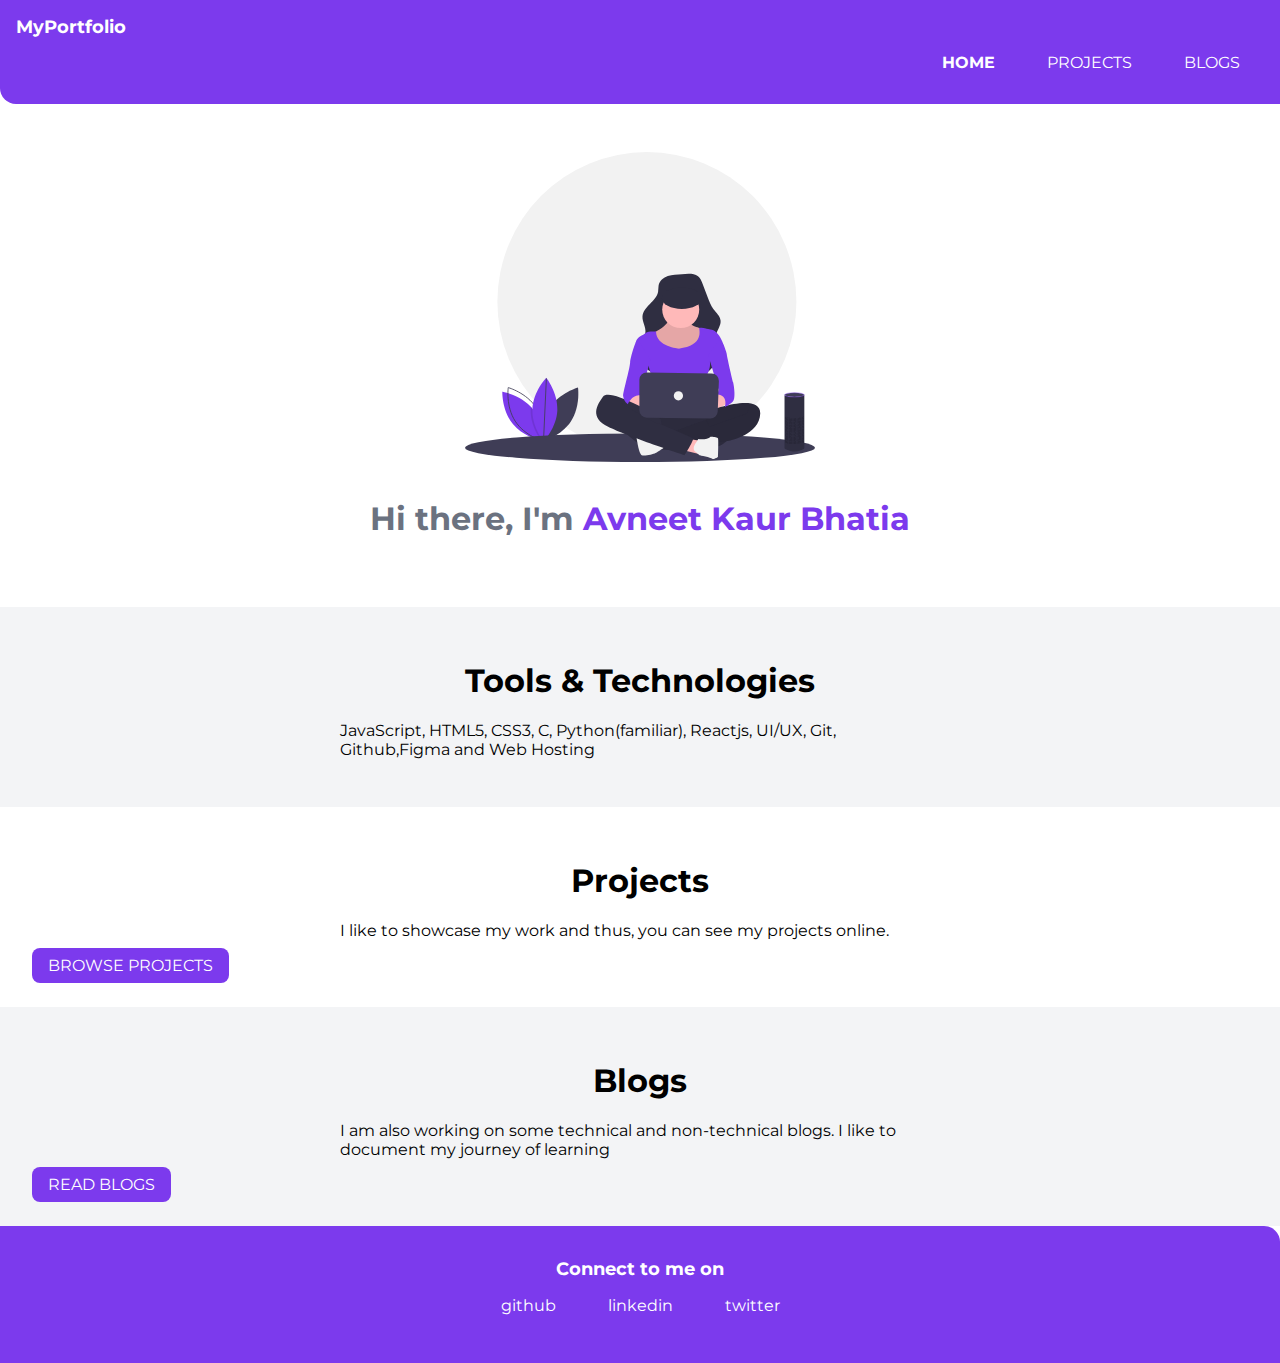
<file: index.html>
<!DOCTYPE html>
<html lang="en">
<head>
    <meta charset="UTF-8">
    <meta http-equiv="X-UA-Compatible" content="IE=edge">
    <meta name="viewport" content="width=device-width, initial-scale=1.0">
    <title>home | AvneetPortfolio</title>
    <link rel="stylesheet" href="style.css">
</head>
<body>
    <nav class="navigation container">
        <div class="nav-brand">MyPortfolio</div>
        <ul class="list-non-bullet nav-pills">
            <li class="list-item-inline">
                <a class="link link-active" href="/">HOME</a>
            </li>
            <li class="list-item-inline">
                <a class="link" href="/projects.html">PROJECTS</a>
            </li>
            <li class="list-item-inline">
                <a class="link" href="blogs.html">BLOGS</a>
            </li>
        </ul>
    </nav>
    <header class="hero">
        <img class="hero-img" src="images/header.svg">
        <h1 class="hero-heading">Hi there, I'm<span class="heading-highlighted"> Avneet Kaur Bhatia</span></h1>
    </header> 
    <section class="section ow">
        <div class="container container-center">
            <h1>Tools & Technologies</h1>
            <p>JavaScript, HTML5, CSS3, C, Python(familiar), Reactjs, UI/UX, Git, Github,Figma and Web Hosting</p>
            
        </div>
    </section>

    <section class="section">
        <div class="container container-center">
            <h1>Projects</h1>
            <p>I like to showcase my work and thus, you can see my projects online.</p>
        </div>
 
        <a class="link link-primary" href="/projects">BROWSE PROJECTS</a>
    </section>

    <section class="section ow">
        <div class="container container-center">
            <h1>Blogs</h1>
            <p>I am also working on some technical and non-technical blogs. I like to document my journey of learning</p>
        </div>    
            <a class="link link-primary" href="/blogs.html">READ BLOGS</a>
    </div>
    </section>        

            <footer class="footer">
                <div class="footer-header">Connect to me on</div>
                <ul class="social-links list-non-bullet">
                    <li class="list-item-inline">
                        <a class="link" href="https://github.com/avnibhatia15">github</a>
                    </li>
                    <li class="list-item-inline">
                        <a class="link" href="https://www.linkedin.com/in/avnibhatia15/">linkedin</a>
                    </li>
                    <li class="list-item-inline">
                        <a class="link" href="https://twitter.com/avnibhatia15">twitter</a>
                    </li>
                </ul>
            </footer>        

  

</body>
</html>
</file>
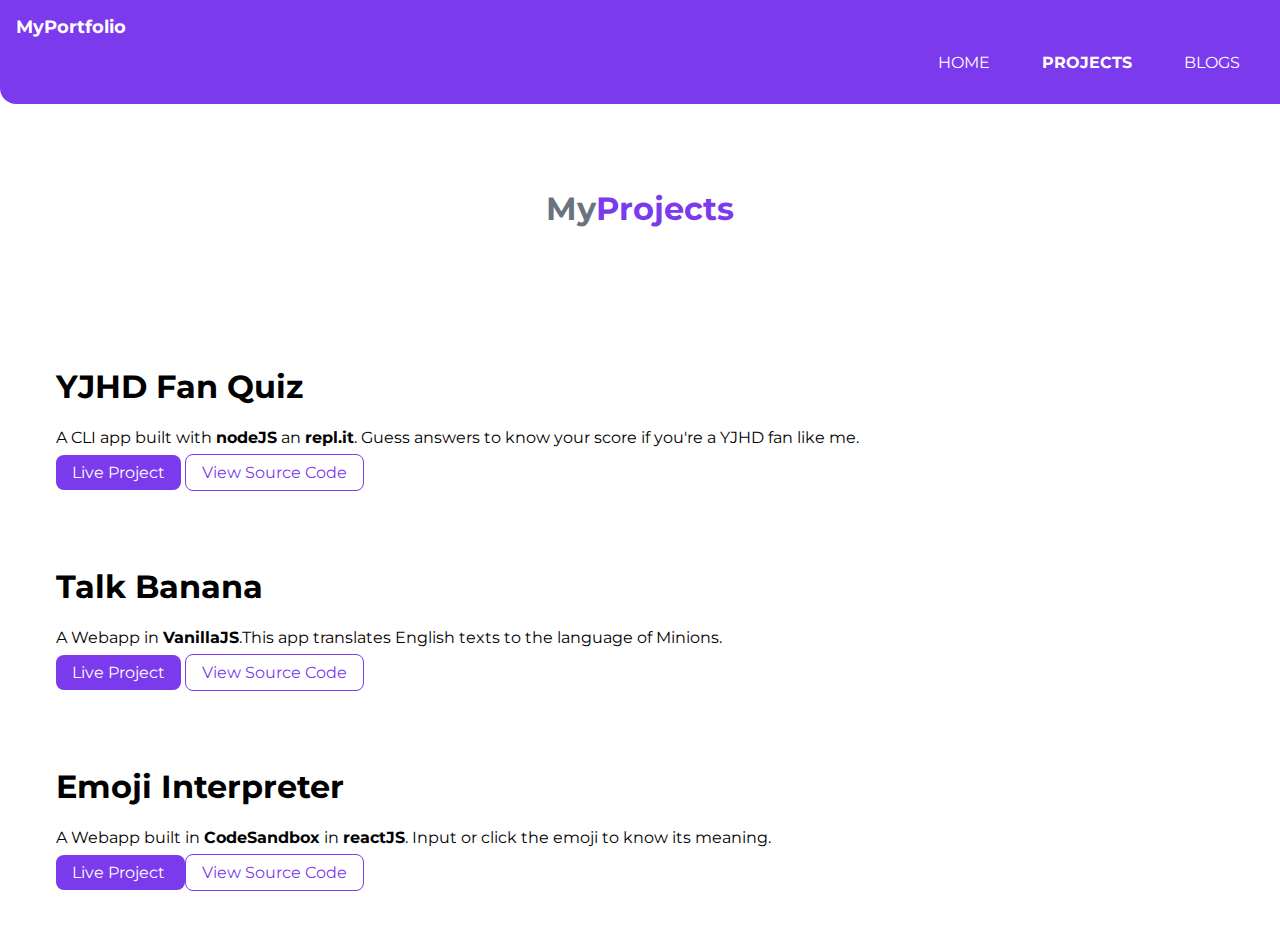
<file: projects.html>
<!DOCTYPE html>
<html lang="en">
<head>
    <meta charset="UTF-8">
    <meta http-equiv="X-UA-Compatible" content="IE=edge">
    <meta name="viewport" content="width=device-width, initial-scale=1.0">
    <title>projects | AvneetPortfolio</title>
    <link href="/style.css" rel="stylesheet">
</head>
<body>
    <nav class="navigation container">
        <div class="nav-brand">MyPortfolio</div>
        <ul class="list-non-bullet nav-pills">
            <li class="list-item-inline">
                <a class="link" href="/">HOME</a>
            </li>
            <li class="list-item-inline">
                <a class="link link-active" href="/projects.html">PROJECTS</a>
            </li>
            <li class="list-item-inline">
                <a class="link" href="blogs.html">BLOGS</a>
            </li>
        </ul>
    </nav>

    <header class="hero">
        <h1 class="hero-heading">My<span class="heading-highlighted">Projects</span></h1>
    </header>

    <ul class="list-non-bullet">
        <li> 
            <div class="container margin-space">
                <h1>YJHD Fan Quiz</h1>
                <p>A CLI app built with <strong>nodeJS</strong> an <strong>repl.it</strong>. Guess answers to know your score if you're a YJHD fan like me. </p>
     
                <a class="link link-primary" href="https://replit.com/@AvneetBhatiaBha/YJHD-Fan-quiz?embed=1output=1#index.js">Live Project</a>
                <a class="link link-secondary" href="https://github.com/avnibhatia15/YJHD-Fan-quiz">View Source Code</a>
            </div>

        <li> 
            <div class="container margin-space">
                <h1>Talk Banana</h1>
                <p>A Webapp in <strong>VanillaJS</strong>.This app translates English texts to the language of Minions.</p>
     
                <a class="link link-primary" href="https://bananatranslatebyavni.netlify.app/">Live Project</a>
                <a class="link link-secondary" href="https://github.com/avnibhatia15/banana-speak">View Source Code</a>
            </div>
        </li>

        <li> 
            <div class="container margin-space">
                <h1>Emoji Interpreter</h1>
                <p>A Webapp built in <strong>CodeSandbox</strong> in <strong>reactJS</strong>. Input or click the emoji to know its meaning.</p>
     
                <a class="link link-primary" href="https://25nzk.csb.app/"> Live Project </a>
                <a class="link link-secondary" href="https://github.com/avnibhatia15/Emoji-Interpreter">View Source Code</a>
            </div>
        </li>
    </ul>
</body>
</html>
</file>
<file: style.css>
@import url('https://fonts.googleapis.com/css2?family=Montserrat:wght@400;700&display=swap');
/* <This is a CSS variable which we are defining> */
:root {
    --primary-color: #7C3AED;
    --dark-gray: #6B7280;
    --off-white:#F3F4F6;
}

body {
    font-family: 'Montserrat', sans-serif;
    margin: 0px;
}

hr {
    margin: 2rem 0rem;
}

/* space  */

.margin-space{
    margin:2rem;
    padding: 1rem;
}

/**container**/
.container {
    padding-left: 1rem;
    padding-right: 1rem;
}

.container-center {
    max-width: 600px;
    margin: auto;
}

/**links**/

/* <text decoration none is for removing the underline in the link> */
.link {
    text-decoration: none;
    padding: 0.5rem 1rem;
}

.link-primary {
    background-color: var(--primary-color);
    border-radius: 0.5rem;
    color: white;
}

.link-secondary {
    color: var(--primary-color);
    border-radius: 0.5rem;
    border: 1px solid var(--primary-color);
}

/**lists**/

.list-non-bullet {
    list-style: none;
}

.list-item-inline {
    display: inline;
    padding: 0rem 0.5rem;
}

/**navigation**/
.navigation {
    background-color: var(--primary-color);
    color: white;
    padding: 1rem;
    border-bottom-left-radius: 1rem;
}

.navigation .link {
    text-decoration: none;
    padding: 0.5rem 1rem;
    color: white;
}

.navigation .nav-pills {
    text-align: right;
}

.navigation .nav-brand {
    font-weight: bold;
    font-size: 1.1rem;
}

.navigation .link-active {
    font-weight: bold;
}

/**header**/
.hero {
    padding: 2rem;
    padding-top: 3rem;
}

.hero .hero-img {
    max-width: 350px;
    display: block;
    margin: auto;
}

.hero .hero-heading {
    text-align: center;
    padding: 1rem;
    color: var(--dark-gray);
}

.hero .hero-heading .heading-highlighted {
    color: var(--primary-color);
}

/* sections */
.section{
    padding: 2rem;
}

.section h1 {
    text-align: center;
}

.ow{
    background-color: var(--off-white);
}

/**footer**/
.footer{
    background-color: var(--primary-color);
    color: white;
    padding: 2rem 1rem;
    text-align: center;
    border-top-right-radius: 1rem;
}

.footer .link{
    color: white;
}

.footer .footer-header{
    font-size: large;
    font-weight: bold;
}

.footer ul{
    padding-inline-start: 0px;
}

@media screen and(max-width:750px){
    .list-non-bullet{
        padding: 0;
    }
}

.margin-space{
    margin: 2rem 0;    
}
</file>
